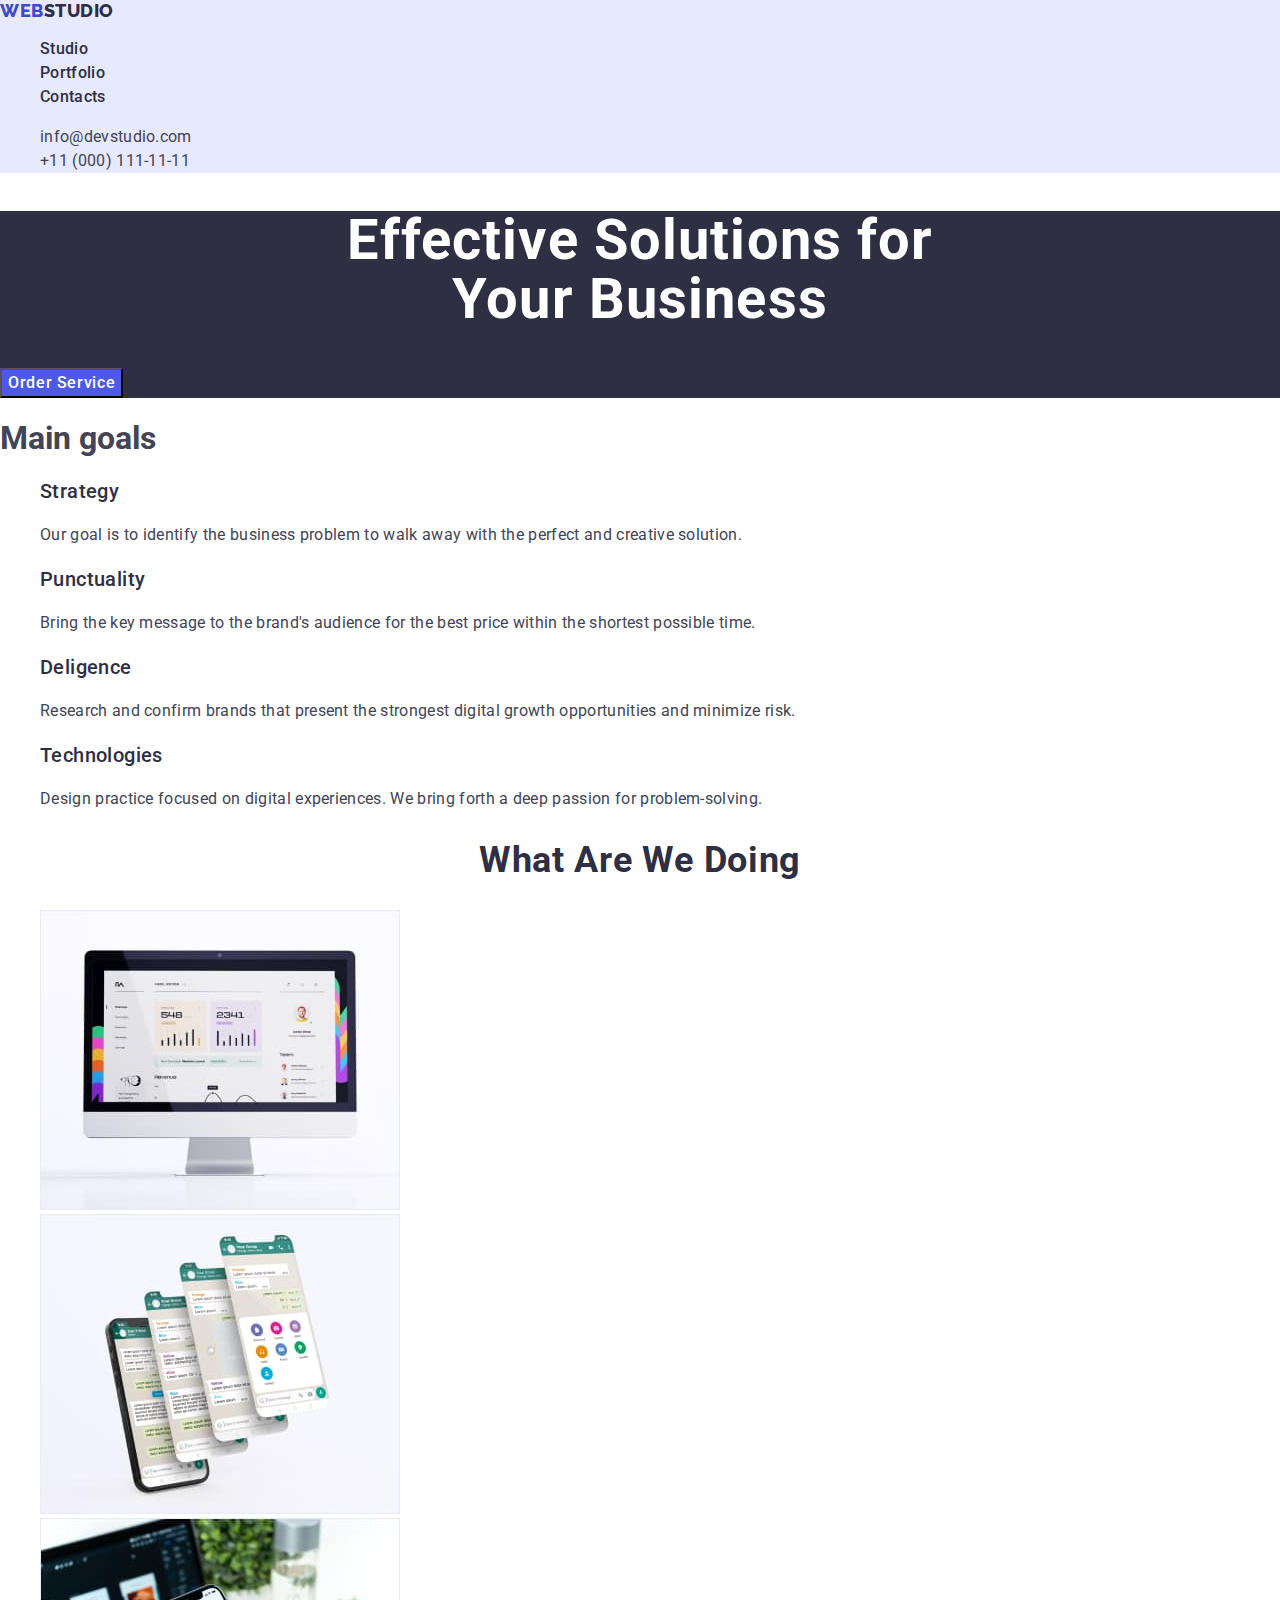
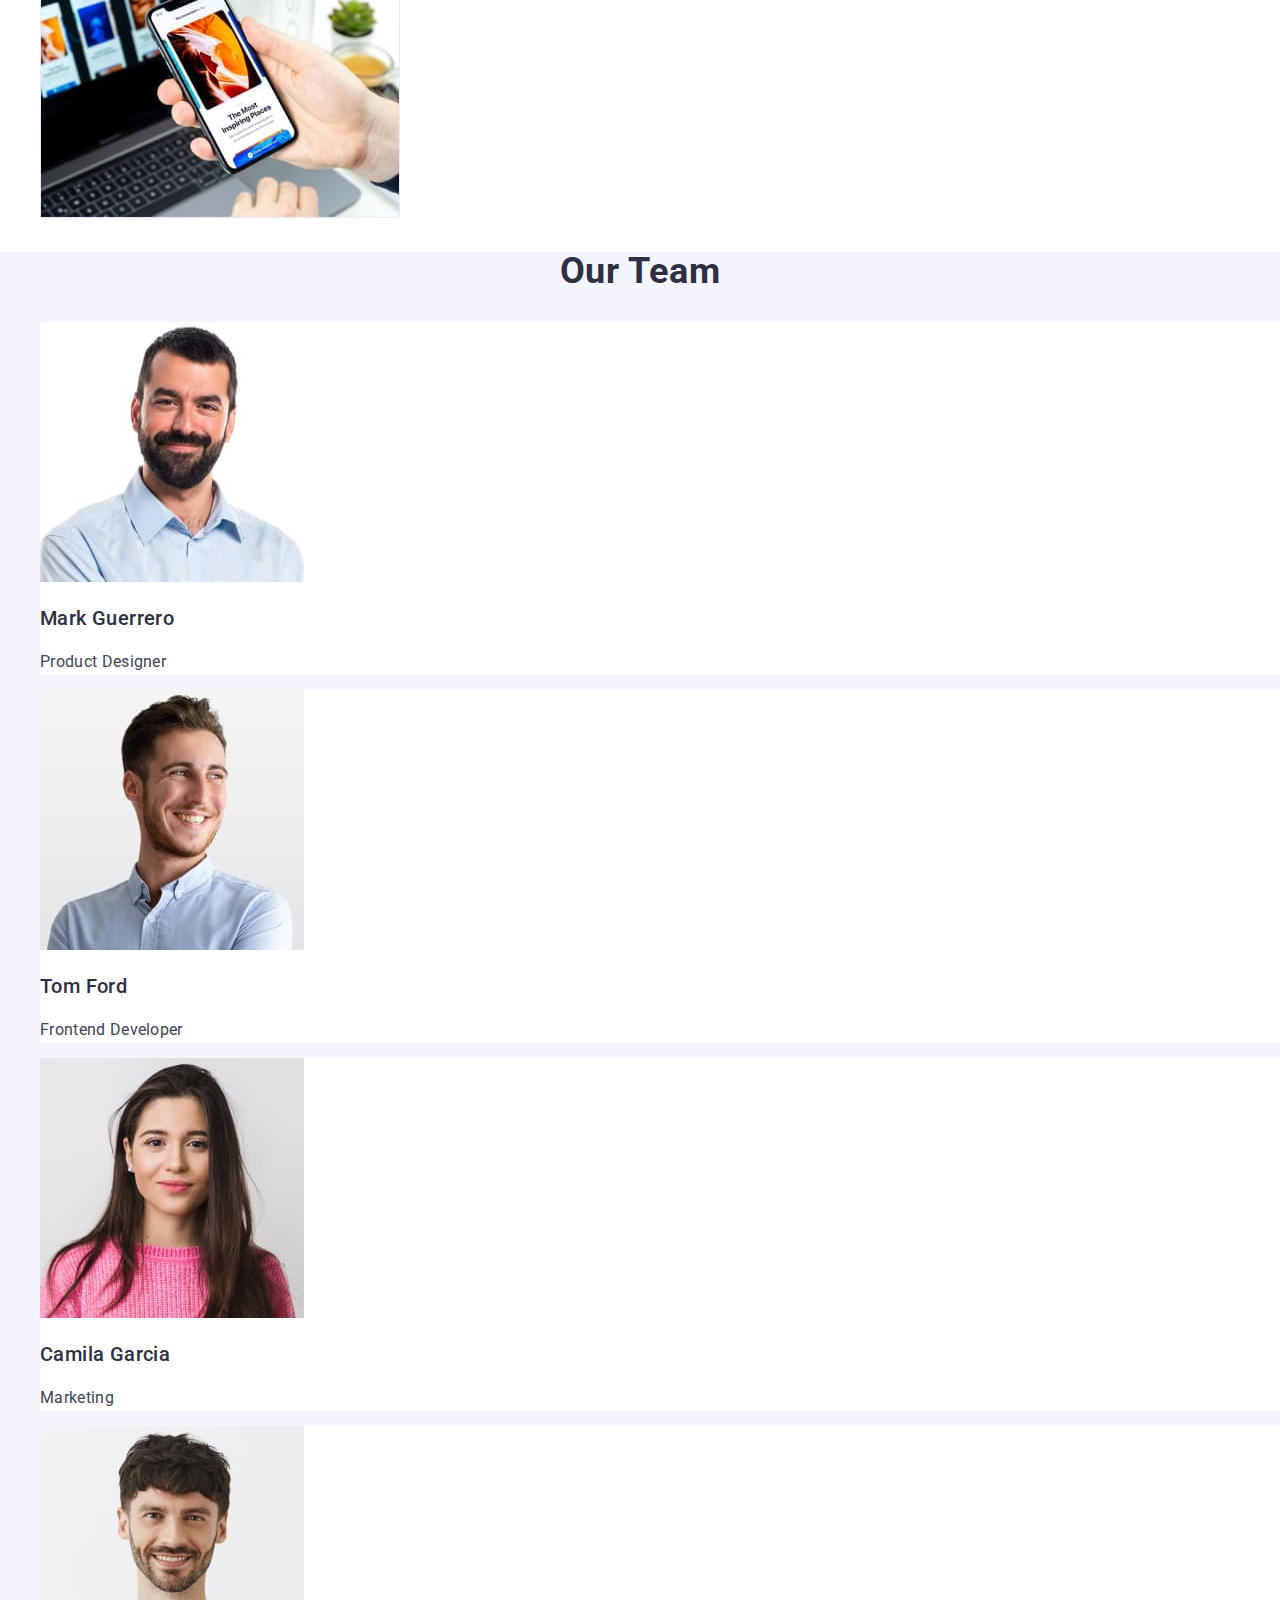
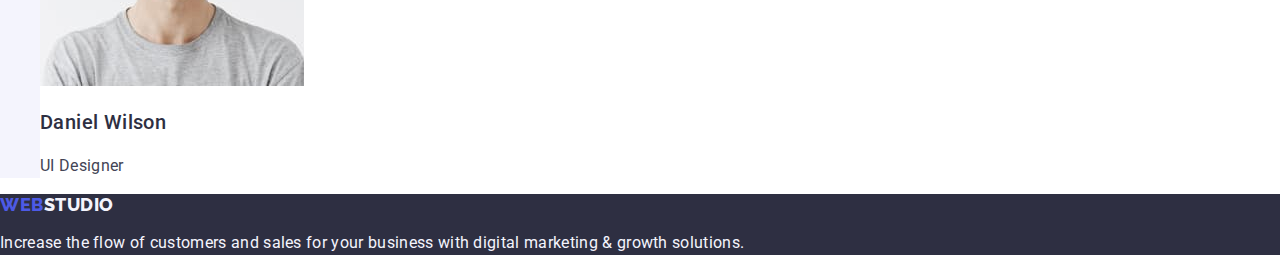
<file: index.html>
<!DOCTYPE html>
<html lang="en">
  <head>
    <meta charset="UTF-8" >
    <meta http-equiv="X-UA-Compatible" content="IE=edge" >
    <meta name="viewport" content="width=device-width, initial-scale=1.0" >
    <link rel="preconnect" href="https://fonts.googleapis.com" >
    <link rel="preconnect" href="https://fonts.gstatic.com" crossorigin >
    <link
      href="https://fonts.googleapis.com/css2?family=Roboto:wght@400;500;700;900&display=swap"
      rel="stylesheet"
    >
    <link rel="stylesheet" href="css/styles.css" >
    <link rel="preconnect" href="https://fonts.googleapis.com" >
    <link rel="preconnect" href="https://fonts.gstatic.com" crossorigin >
    <link
      href="https://fonts.googleapis.com/css2?family=Raleway:wght@800&display=swap"
      rel="stylesheet"
    >
    <title>Document</title>
  </head>
  <!-- Profile header -->
  <body>
    <header class="header">
      <nav>
        <a class="logo link" href="./index.html">WEB<span class="accent">Studio</span></a >
        <ul class="list">
          <li class="navigation">
            <a class="link my-color" href="./index.html">Studio</a>
          </li>
          <li class="navigation">
            <a class="link my-color" href="./portfolio.html">Portfolio</a>
          </li>
          <li class="navigation">
            <a class="link my-color" href="">Contacts</a>
          </li>
        </ul>
      </nav>
      <address class="contacs">
        <ul class="list">
          <li class="connection">
            <a class="link color-tel" href="">info@devstudio.com</a>
          </li>
          <li class="connection">
            <a class="link color-tel" href=""> +11 (000) 111-11-11</a>
          </li>
        </ul>
      </address>
    </header>
   
    <main>
       <!--Hero -->
      <section class="hero">
        <h1 class="hero-title">Effective Solutions for <br>Your Business</h1>
        <button class="button">Order Service</button>
      </section>
   
      <!-- Main goals -->
      <section>
        <h1>Main goals</h1>
        <ul class="list">
          <li>
            <h3 class="title-goals">Strategy</h3>
            <p class="section-goals">
              Our goal is to identify the business problem to walk away with the
              perfect and creative solution.
            </p>
          </li>

          <li>
            <h3 class="title-goals">Punctuality</h3>
            <p class="section-goals">
              Bring the key message to the brand's audience for the best price
              within the shortest possible time.
            </p>
          </li>

          <li>
            <h3 class="title-goals">Deligence</h3>
            <p class="section-goals">
              Research and confirm brands that present the strongest digital
              growth opportunities and minimize risk.
            </p>
          </li>

          <li>
            <h3 class="title-goals">Technologies</h3>
            <p class="section-goals">
              Design practice focused on digital experiences. We bring forth a
              deep passion for problem-solving.
            </p>
          </li>
        </ul>
      </section>

      <!-- What are we doing -->
      <section>
        <h2 class="section-title">What are we doing</h2>
        <ul class="list">
          <li><img src="./images/komp.jpg" alt="our product" width="360" ></li>
          <li><img src="./images/img2.jpg" alt="our product" width="360" ></li>
          <li>
            <img src="./images/rectangle71.jpg" alt="our product" width="360" >
          </li>
        </ul>
      </section>
      <!--Our Team-->

      <section class="team-card">
        <h2 class="section-title">Our Team</h2>
        <ul class="list">
          <li class="card-list">
            <img src="./images/marc.jpg" alt="photo" width="264" >
            <h3 class="team-card-name">Mark Guerrero</h3>
            <p class="section-goals">Product Designer</p>
          </li>

          <li class="card-list">
            <img src="./images/tom.jpg" alt="photo" width="264" >
            <h3 class="team-card-name">Tom Ford</h3>
            <p class="section-goals">Frontend Developer</p>
          </li>
          <li class="card-list">
            <img src="./images/camila.jpg" alt="photo" width="264">
            <h3 class="team-card-name">Camila Garcia</h3>
            <p class="section-goals">Marketing</p>
          </li>
          <li class="card-list">
            <img src="./images/daniel.jpg" alt="photo" width="264" >
            <h3 class="team-card-name">Daniel Wilson</h3>
            <p class="section-goals">UI Designer</p>
          </li>
        </ul>
      </section>
    </main>

      <!-- Footer -->
      <footer class="text">
        <a href="/" class="logo link">WEB<span class="logo-foot">Studio</span></a>
        <p class="footer-info">
          Increase the flow of customers and sales for your business with digital
          marketing & growth solutions.
        </p>
      </footer>
  </body>


</html>
</file>
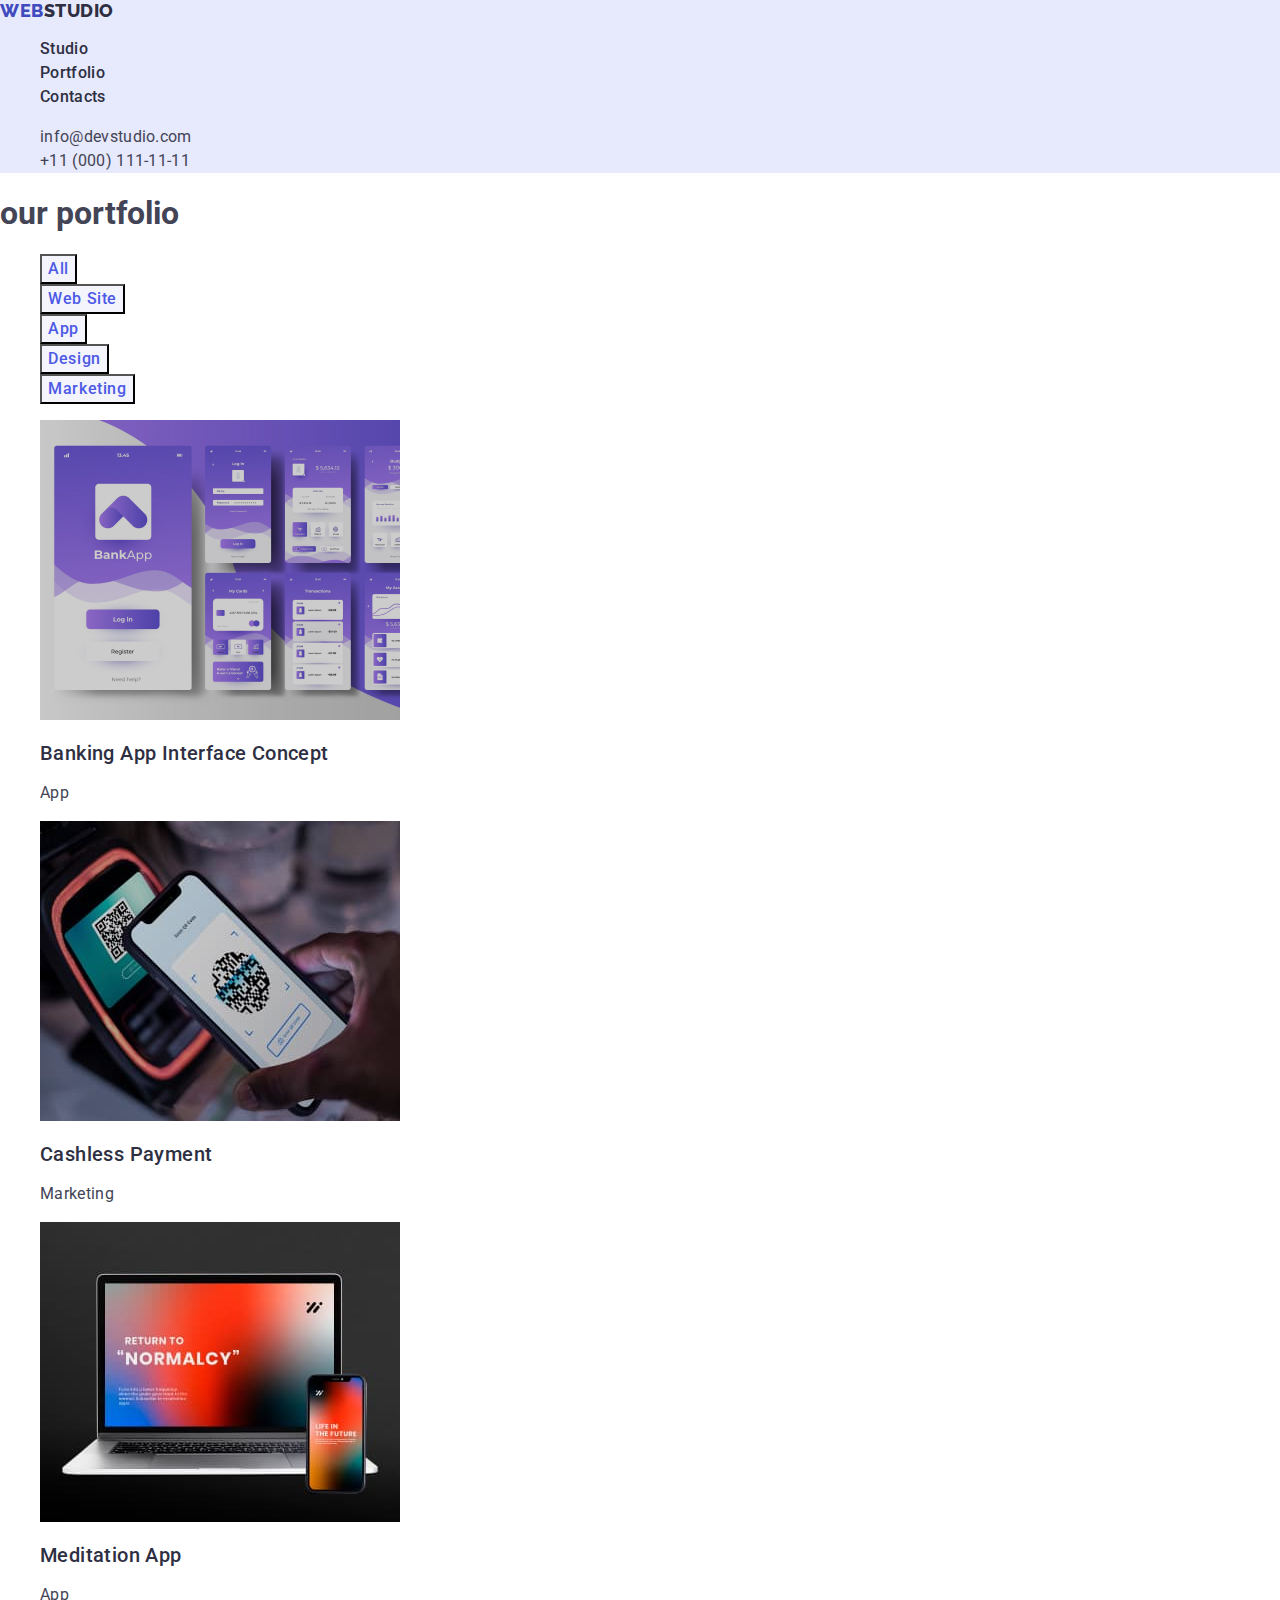
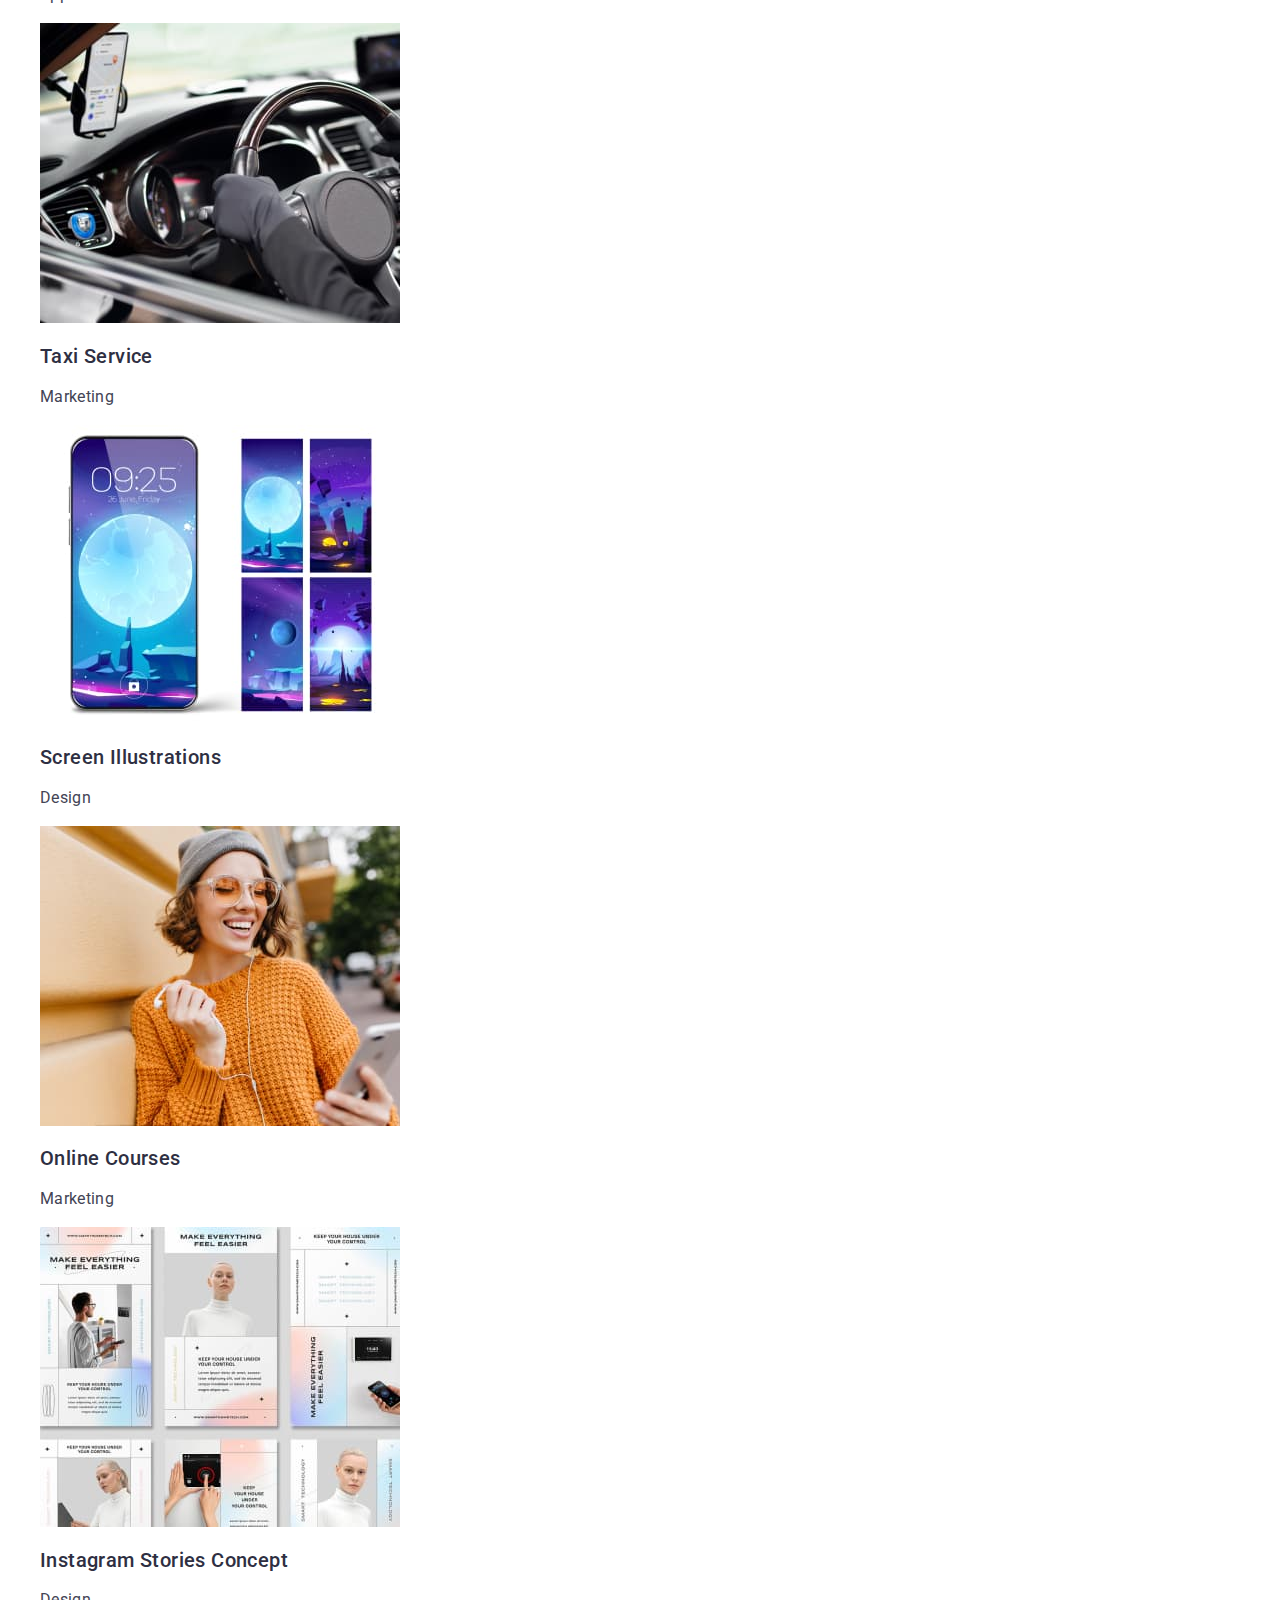
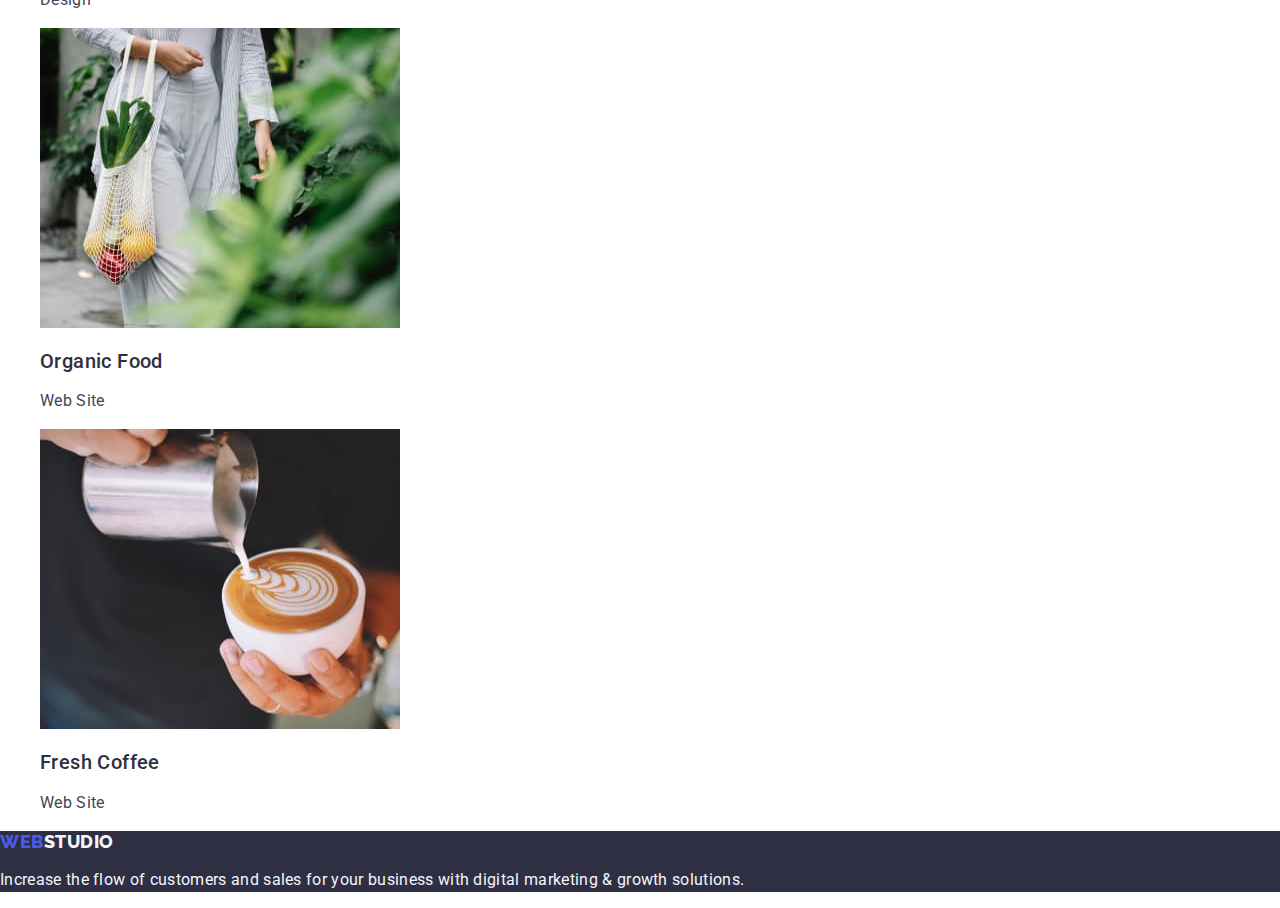
<file: portfolio.html>
<!DOCTYPE html>
<html lang="en">
  <head>
    <meta charset="UTF-8" >
    <meta name="viewport" content="width=device-width, initial-scale=1.0" >
    <title>Document</title>
    <link rel="preconnect" href="https://fonts.gstatic.com" >
    <link rel="stylesheet" href="css/styles.css" >
    <link rel="preconnect" href="https://fonts.googleapis.com" >
    <link rel="preconnect" href="https://fonts.gstatic.com" crossorigin >
    <link
      href="https://fonts.googleapis.com/css2?family=Raleway:wght@800&display=swap"
      rel="stylesheet"
    >
    <link rel="preconnect" href="https://fonts.googleapis.com" >
    <link rel="preconnect" href="https://fonts.gstatic.com" crossorigin >
    <link
      href="https://fonts.googleapis.com/css2?family=Raleway:wght@800&family=Roboto:wght@500;700;900&display=swap"
      rel="stylesheet" >
  </head>

  <body>
    <header class="header">
      <nav>
      <a class="logo link" href="./index.html">WEB<span class="accent">Studio</span></a >

        <ul class="list">
          <li class="navigation">
            <a class="link my-color" href="./index.html">Studio</a>
          </li>
          <li class="navigation">
            <a class="link my-color" href="./portfolio.html">Portfolio</a>
          </li>
          <li class="navigation">
            <a class="link my-color" href="">Contacts</a>
          </li>
        </ul>
      </nav>
      <address class="contacs">
        <ul class="list">
          <li class="connection">
            <a class="link color-tel" href="">info@devstudio.com</a>
          </li>
          <li class="connection">
            <a class="link color-tel" href=""> +11 (000) 111-11-11</a>
          </li>
        </ul>
      </address>
    </header>
    <main>
      
      <section>
        <h1>our portfolio</h1>
        <ul class="list">
          <li class="button-styls">
            <button class="button" type="button">All</button>
          </li>
          <li class="button-styls">
            <button class="button" type="button">Web Site</button>
          </li>
          <li class="button-styls">
            <button class="button" type="button">App</button>
          </li>
          <li class="button-styls">
            <button class="button" type="button">Design</button>
          </li>
          <li class="button-styls">
            <button class="button" type="button">Marketing</button>
          </li>
        </ul>
        <ul class="list">
          <li>
            <a class="link" href=""><img src="./images/fbnk.jpg" alt="all work" width="360" >
              <h2 class="all-images">Banking App Interface Concept</h2>
              <p class="subtitle">App</p>
            </a>
          </li>
          <li>
            <a href="" class="link">
              <img src="./images/terminal.jpg" alt="all work" width="360">
              <h2 class="all-images">Cashless Payment</h2>
              <p class="subtitle">Marketing</p>
            </a>
          </li>
          <li>
            <a href=""  class="link">
              <img src="./images/devays.jpg" alt="all work" width="360">
              <h2 class="all-images">Meditation App</h2>
              <p class="subtitle">App</p>
            </a>
          </li>
          <li>
            <a class="link" href="">
              <img src="./images/drive.jpg" alt="all work" width="360" >
              <h2 class="all-images">Taxi Service</h2>
              <p class="subtitle">Marketing</p>
            </a>
          </li>
          <li>
            <a class="link" href="">
              <img src="./images/moon.jpg" alt="all work" width="360" >
              <h2 class="all-images">Screen Illustrations</h2>
              <p class="subtitle">Design</p>
            </a>
          </li>
          <li>
            <a class="link" href="">
              <img src="./images/girl.jpg" alt="all work" width="360" >

              <h2 class="all-images">Online Courses</h2>
              <p class="subtitle">Marketing</p>
            </a>
          </li>
          <li>
            <a class="link" href="">
              <img src="./images/model.jpg" alt="all work" width="360" >
              <h2 class="all-images">Instagram Stories Concept</h2>
              <p class="subtitle">Design</p>
            </a>
          </li>
          <li>
            <a class="link" href="">
              <img src="./images/girldress.jpg" alt="all work" width="360" >
              <h2 class="all-images">Organic Food</h2>
              <p class="subtitle">Web Site</p>
            </a>
          </li>
          <li>
            <a class="link" href="">
              <img src="./images/coffee.jpg" alt="all work" width="360" >
              <h2 class="all-images">Fresh Coffee</h2>
              <p class="subtitle">Web Site</p>
            </a>
          </li>
        </ul>
      </section>
    </main>
    <!-- Footer -->
    <footer class="text">
      <a href="/" class="logo link">WEB<span class="logo-foot">Studio</span></a>
      <p class="footer-info">
        Increase the flow of customers and sales for your business with
        digital marketing & growth solutions.
      </p>
    </footer>
  </body>
</html>
</file>
<file: css/styles.css>
:root {
  --primari-text-color: #2e2f42;
  --title-color: #434455;
  --accent: #4d5ae5;
  --accent-two: #f4f4fd;
  --header-color: #e7e9fc;
  --white: #ffffff;
}
body {
  font-family: "Roboto", sans-serif;
  color: #434455;
  margin: 0 auto;
  background-color: var(--white);
}

body ul {
  list-style: none;
}

/* header */
.header {
  background-color: var(--header-color);
}
.accent {
  color: var(--primari-text-color);
}
.list {
  list-style: none;
}
.logo {
  font-family: "Raleway", sans-serif;
  font-weight: 800;
  font-size: 18px;
  line-height: 1.17;
  letter-spacing: 0.03em;
  text-transform: uppercase;
  text-decoration: none;
  color: var(--accent);
}

.logo-foot {
  color: var(--accent-two);
}
.contacs:hover,
.contacs:focus {
  color:#404bbf;
}
.contacs {
  font-style: normal;
}
.connection {
  font-size: 16px;
  line-height: 1.5;
  letter-spacing: 0.02em;
  color:var(--title-color);
}
.link:hover,
.link:focus {
  color: #404bbf;
}

.navigation {
  font-weight: 500;
  font-size: 16px;
  line-height: 1.5;
  letter-spacing: 0.02em;
  color:var(--primari-text-color);
}

.link {
  text-decoration: none;
}
/* hero */
.hero {
  background-color: var(--primari-text-color);
}
.hero-title {
  color: white;
  font-size: 56px;
  font-weight: 700;
  line-height: 1.07;
  text-align: center;
  letter-spacing: 0.02em;
}
.button {
  font-family: "Roboto", sans-serif;
  background-color: var(--accent);
  color: #ffffff;
  cursor: pointer;
  font-weight: 500;
  font-size: 16px;
  line-height: 1.5;
  letter-spacing: 0.04em;
}
.button:hover,
.button:focus {
  background-color: #404bbf;
  color: var(--white);
}
/* Goals */
.section-goals {
  color: var(--title-color);
  font-size:16px;
  line-height: 1.5;
  letter-spacing: 0.02em;
}
.title-goals {
  font-weight:500;
  font-size: 20px;
  line-height: 1.2;
  letter-spacing: 0.02em;
  color: var(--primari-text-color);
}
.team-card-name{
  font-weight: 500;
  font-size: 20px;
  line-height: 1.2;
  letter-spacing: 0.02em;
  color: var(--primari-text-color);
}
/* Team card */
.width-limiter {
  margin: 0 auto;
}

.section-title {
  font-weight: 700;
  font-size: 36px;
  line-height: 1.11;
  text-align: center;
  letter-spacing: 0.02em;
  color: var(--primari-text-color);
  text-transform: capitalize;
}

.card-list {
  background-color: #ffffff;
}
.team-card {
  background-color: #f4f4fd;
}

.all-images{
  font-weight: 500;
  font-size: 20px;
  line-height: 1.2;
  letter-spacing: 0.02em;
  color: var(--primari-text-color);
}
.subtitle {
  font-size: 16px;
  line-height: 1.5;
  letter-spacing: 0.02em;
  color: var(--title-color);
}
.button-styls button {
  color: var(--accent);
  cursor: pointer;
  font-weight: 500;
  font-family: "Roboto", sans-serif;
  font-size: 16px;
  line-height: 1.5;
  letter-spacing: 0.04em;
  background-color: #f4f4fd;
}
.text {
  background-color: var(--primari-text-color);
  color: var(--accent-two);
}
.footer-info {
  line-height: 1.5;
  color: var(--accent-two);
  letter-spacing: 0.02em;
}
.my-color{
  color: var(--primari-text-color);
}
.color-tel{
  color: var(--title-color);
}
</file>
